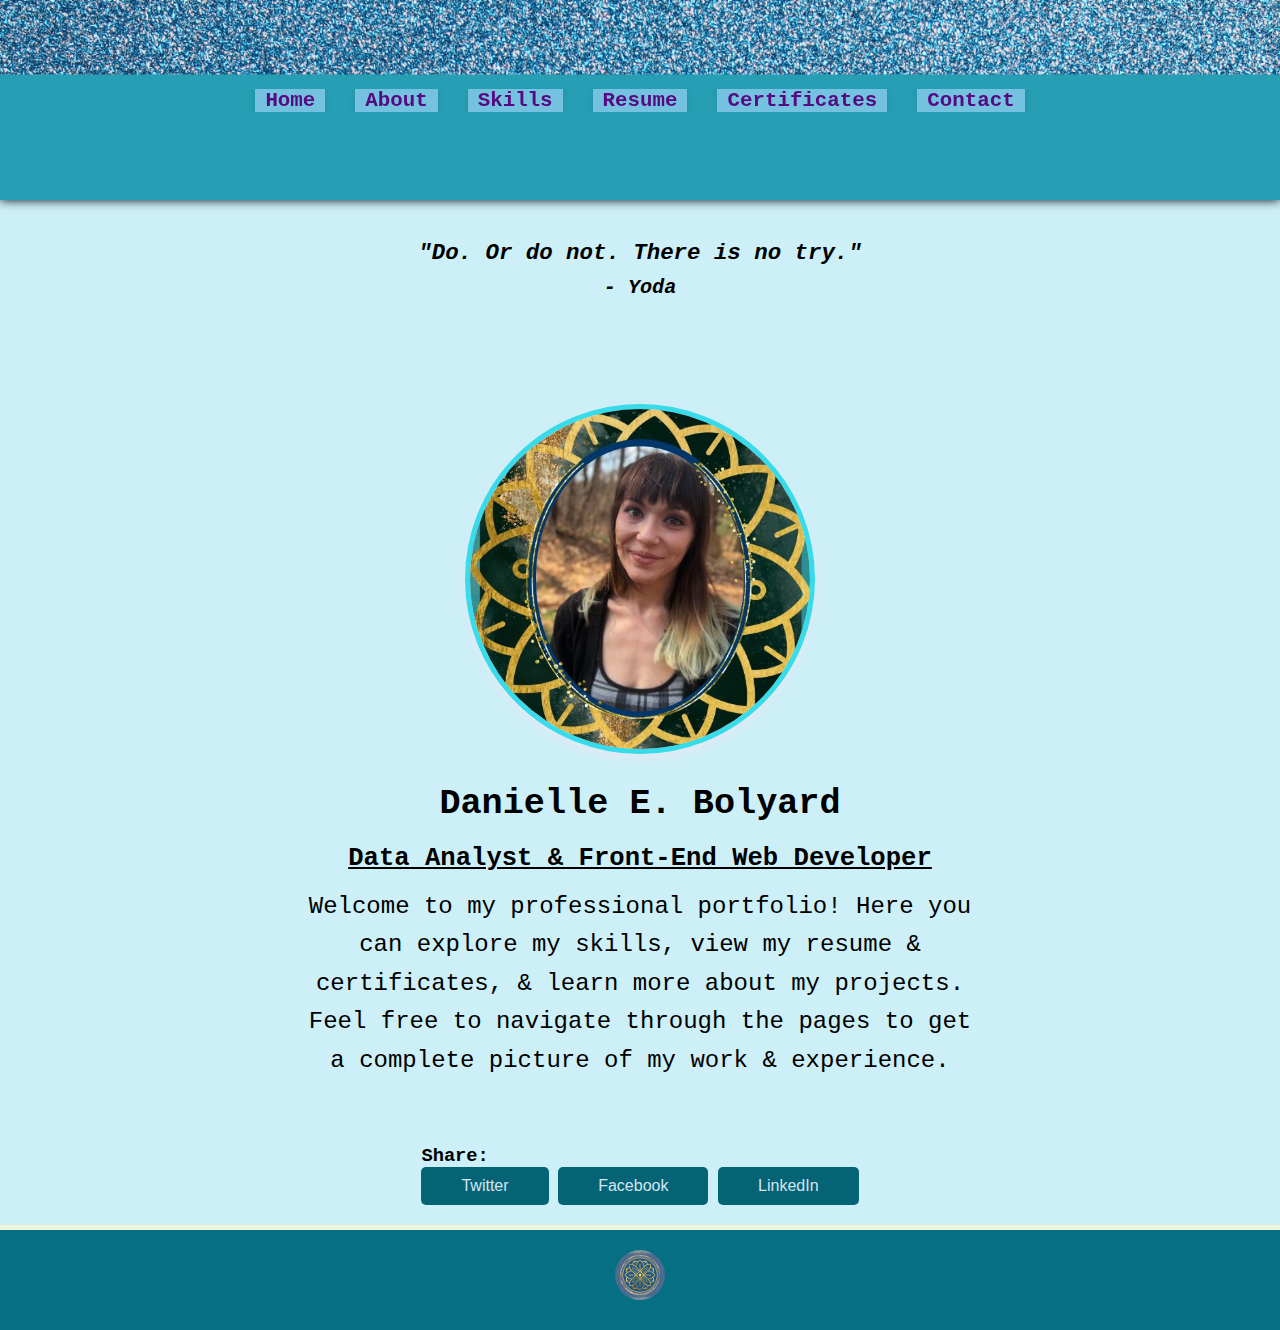
<file: index.html>
<!DOCTYPE html>
<html lang="en">
  <head>
    <meta charset="UTF-8" />
    <meta name="viewport" content="width=device-width, initial-scale=1.0" />
    <meta
      name="description"
      content="Danielle E. Bolyard's professional portfolio blog showcasing skills in Data Analysis and Front-End Web Development"
    />
    <title>Danielle E. Bolyard - Blog</title>
    <link rel="stylesheet" href="css/main.css"/>
    <link
      rel="stylesheet"
      href="https://cdnjs.cloudflare.com/ajax/libs/font-awesome/6.0.0-beta3/css/all.min.css" />
  </head>
  
  <body>
    <header class="header-container banner">
      <div class="header-content">
        <nav>
          <ul>
            <li><a href="index.html">Home</a></li>
            <li><a href="pages/about.html">About</a></li>
            <li><a href="pages/skills.html">Skills</a></li>
            <li><a href="pages/resume.html">Resume</a></li>
            <li><a href="pages/certificates.html">Certificates</a></li>
            <li><a href="pages/contact.html">Contact</a></li>
          </ul>
        </nav>
      </div>
    </header>
    
    <main>
        <blockquote class="quote">
          "Do. Or do not. There is no try." 
          <cite>- Yoda</cite>
        </blockquote>

      <section class="intro">
        <div class="postcard">
          <img src="assets/images/profile.jpg" alt="Profile Picture" />
          <div class="postcard-text">
            <h1>Danielle E. Bolyard</h1>
            <h2 class="job-title">Data Analyst & Front-End Web Developer</h2>
            <p>
              Welcome to my professional portfolio! Here you can explore my
              skills, view my resume & certificates, & learn more about my
              projects. Feel free to navigate through the pages to get a
              complete picture of my work & experience.
            </p>
          </div>
        </div>
        <div class="social-share">
          <h3>Share:</h3>
          <button class="social-button twitter" onclick="shareOnTwitter()">Twitter</button>
          <button class="social-button facebook" onclick="shareOnFacebook()">Facebook</button>
          <button class="social-button linkedin" onclick="shareOnLinkedIn()">LinkedIn</button>
        </div>
      </section>
    </main>
    <footer>
      <img src="assets/images/logo.png" alt="Logo" class="footer-logo" />
    </footer>
  </body>
</html>
</file>
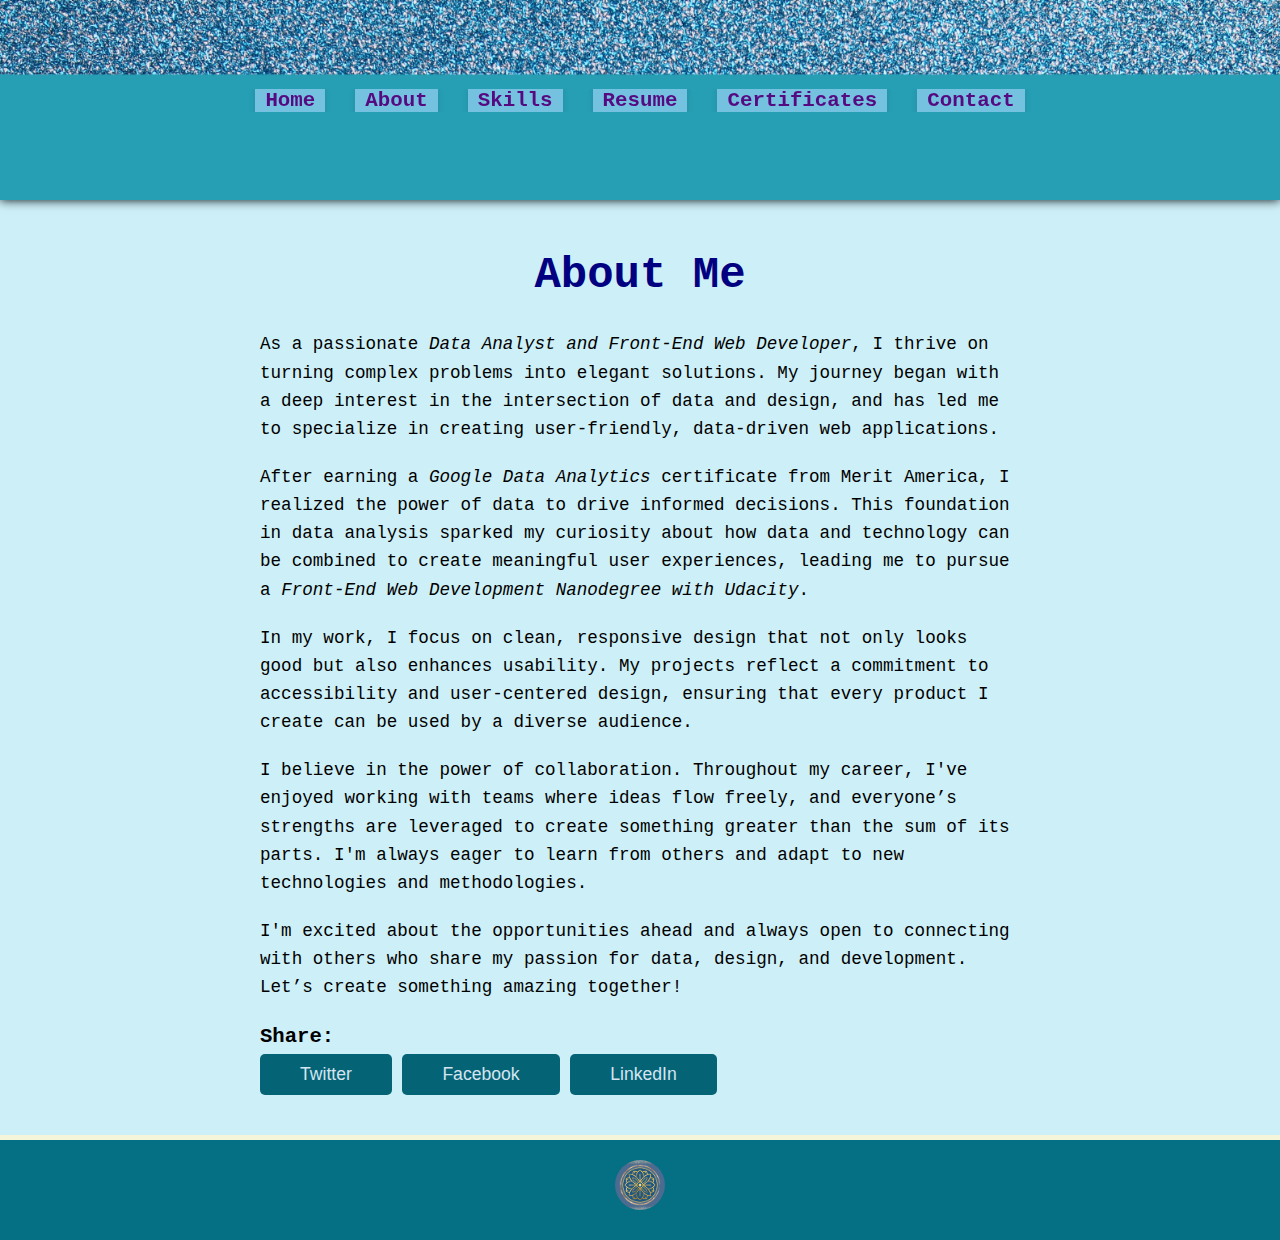
<file: pages/about.html>
<!DOCTYPE html>
<html lang="en">
  <head>
    <meta charset="UTF-8" />
    <meta name="viewport" content="width=device-width, initial-scale=1.0" />
    <meta
      name="description"
      content="Learn more about Danielle E. Bolyard, a Data Analyst & Front-End Web Developer."
    />
    <title>About Me - Danielle E. Bolyard</title>
    <link rel="stylesheet" href="../css/main.css"/>
  </head>
  
  <body>
    <header class="header-container banner">
      <div class="header-content">
        <nav>
          <ul>
            <li><a href="../index.html">Home</a></li>
            <li><a href="about.html">About</a></li>
            <li><a href="skills.html">Skills</a></li>
            <li><a href="resume.html">Resume</a></li>
            <li><a href="certificates.html">Certificates</a></li>
            <li><a href="contact.html">Contact</a></li>
          </ul>
        </nav>
      </div>
    </header>
    <main>
      <section class="about-me">
        <h1>About Me</h1>
        <p>
          As a passionate
          <em>Data Analyst and Front-End Web Developer</em>, I thrive on
          turning complex problems into elegant solutions. My journey began with
          a deep interest in the intersection of data and design, and has led me
          to specialize in creating user-friendly, data-driven web applications.
        </p>
        <p>
          After earning a
         <em>Google Data Analytics</em> certificate from Merit America,
          I realized the power of data to drive informed decisions. This
          foundation in data analysis sparked my curiosity about how data and
          technology can be combined to create meaningful user experiences,
          leading me to pursue a
          <em>Front-End Web Development Nanodegree with Udacity</em>.
        </p>
        <p>
          In my work, I focus on clean, responsive design that not only looks
          good but also enhances usability. My projects reflect a commitment to
          accessibility and user-centered design, ensuring that every product I
          create can be used by a diverse audience.
        </p>
        <p>
          I believe in the power of collaboration. Throughout my career, I've
          enjoyed working with teams where ideas flow freely, and everyone’s
          strengths are leveraged to create something greater than the sum of
          its parts. I'm always eager to learn from others and adapt to new
          technologies and methodologies.
        </p>
        <p>
          I'm excited about the opportunities ahead and always open to
          connecting with others who share my passion for data, design, and
          development. Let’s create something amazing together!
        </p>
        <div class="social-share">
          <h3>Share:</h3>
          <button class="social-button twitter" onclick="shareOnTwitter()">Twitter</button>
          <button class="social-button facebook" onclick="shareOnFacebook()">Facebook</button>
          <button class="social-button linkedin" onclick="shareOnLinkedIn()">LinkedIn</button>
        </div>
      </section>
    </main>
    <footer>
      <img src="../assets/images/logo.png" alt="Logo" class="footer-logo" />
    </footer>
  </body>
</html>
</file>
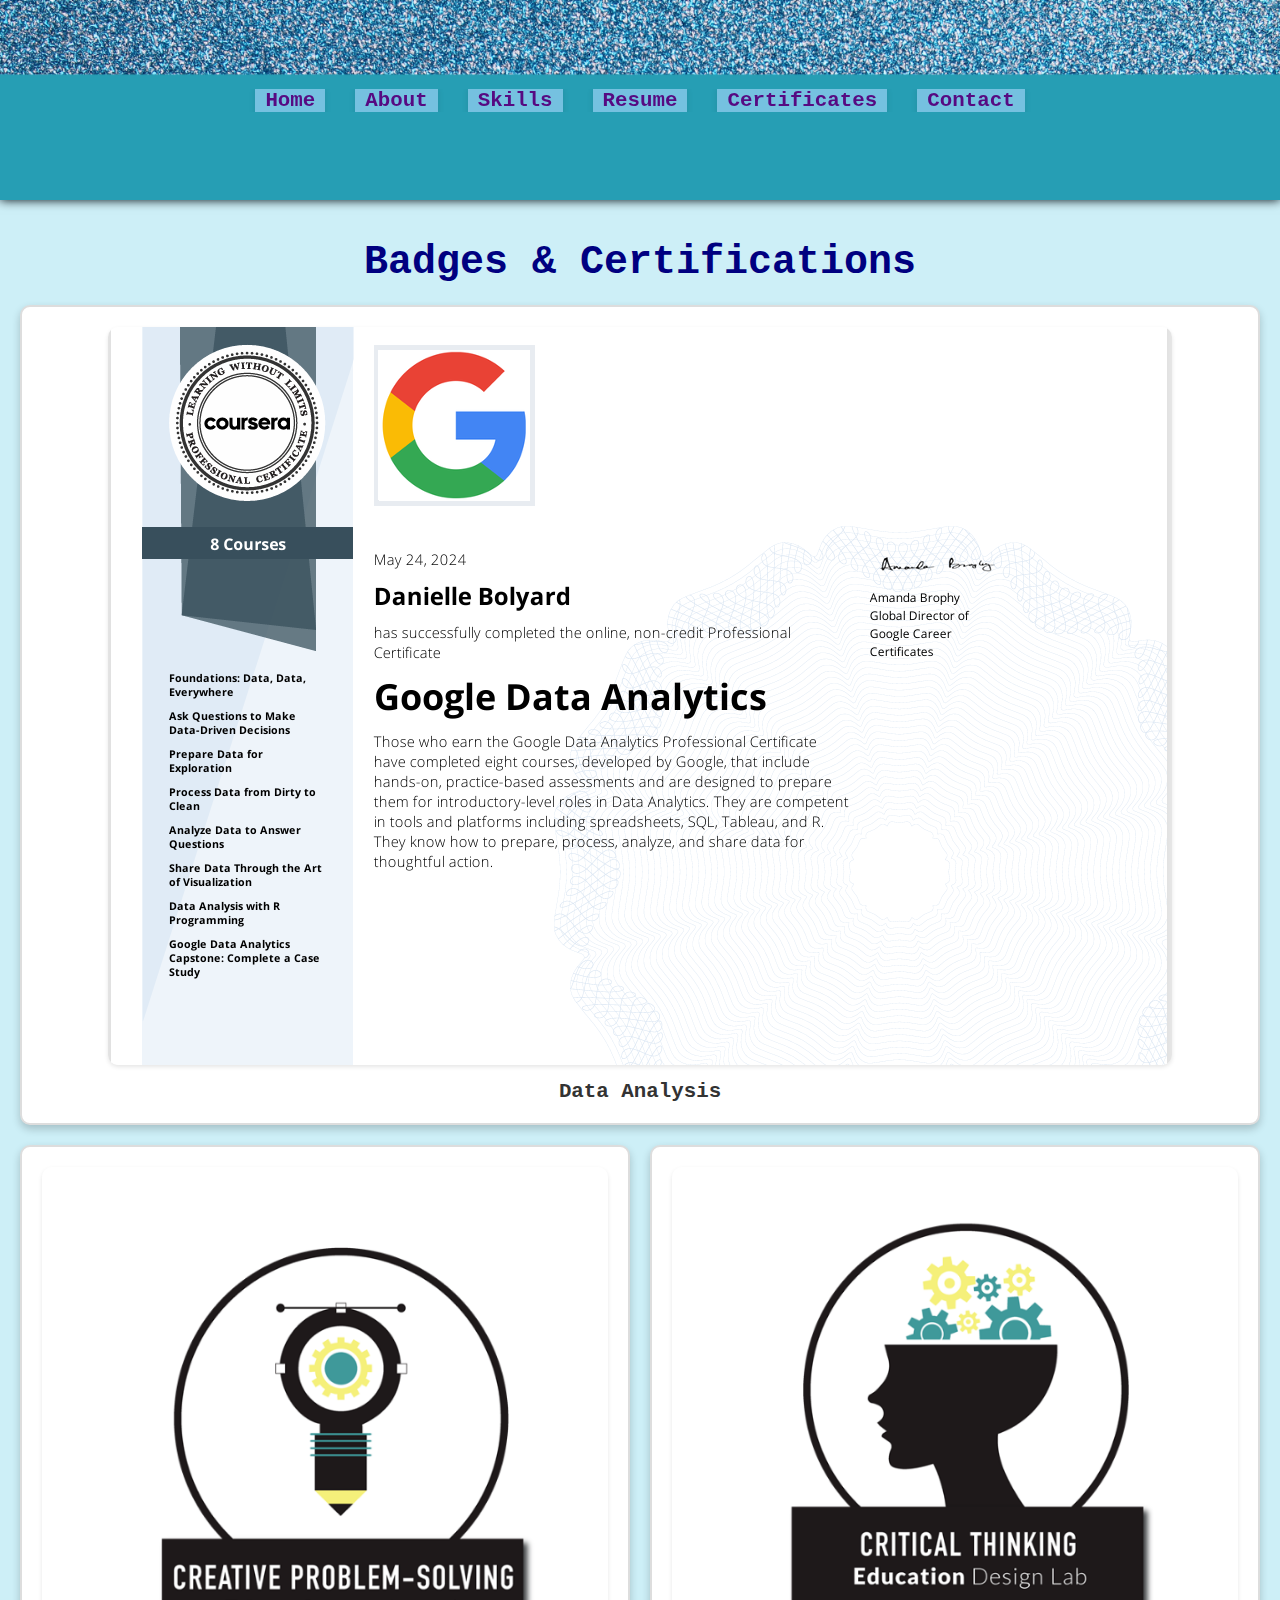
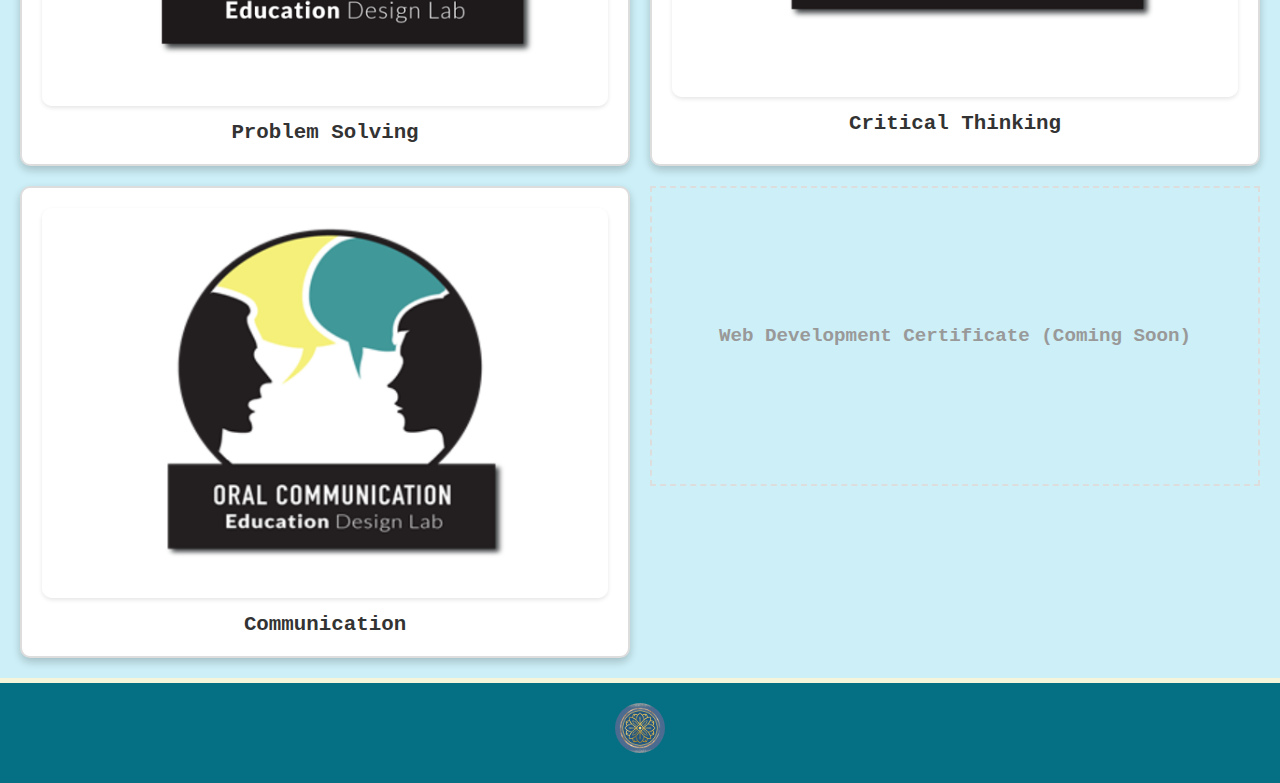
<file: pages/certificates.html>
<!DOCTYPE html>
<html lang="en">
  <head>
    <meta charset="UTF-8" />
    <meta name="viewport" content="width=device-width, initial-scale=1.0" />
    <meta
      name="description"
      content="Danielle E. Bolyard's badges and certifications showcasing skills in Data Analysis and Front-End Web Development."
    />
    <title>Danielle E. Bolyard - Certificates</title>
    <link rel="stylesheet" href="../css/main.css"/>

  </head>
  
  <body>
    <header class="header-container banner">
      <div class="header-content">
        <nav>
          <ul>
            <li><a href="../index.html">Home</a></li>
            <li><a href="about.html">About</a></li>
            <li><a href="skills.html">Skills</a></li>
            <li><a href="resume.html">Resume</a></li>
            <li><a href="certificates.html">Certificates</a></li>
            <li><a href="contact.html">Contact</a></li>
          </ul>
        </nav>
      </div>
    </header>
    <main>
      <section class="certificates">
        <h1>Badges & Certifications</h1>
        <div class="certificates-grid">
          <figure class="certificate-item featured">
            <img src="../assets/images/da-cert.png" alt="Data Analysis Certificate" />
            <figcaption>Data Analysis</figcaption>
          </figure>
          <figure class="certificate-item">
            <img src="../assets/images/prob-solving.png" alt="Problem Solving Badge" />
            <figcaption>Problem Solving</figcaption>
          </figure>
          <figure class="certificate-item">
            <img src="../assets/images/crit-think.png" alt="Critical Thinking Badge" />
            <figcaption>Critical Thinking</figcaption>
          </figure>
          <figure class="certificate-item">
            <img src="../assets/images/communication.png" alt="Communication Badge" />
            <figcaption>Communication</figcaption>
          </figure>
          <div class="certificate-placeholder">
            Web Development Certificate (Coming Soon)
          </div>
        </div>
      </section>
      
    </main>
    <footer>
      <img src="../assets/images/logo.png" alt="Logo" class="footer-logo" />
    </footer>
  </body>
</html>
</file>
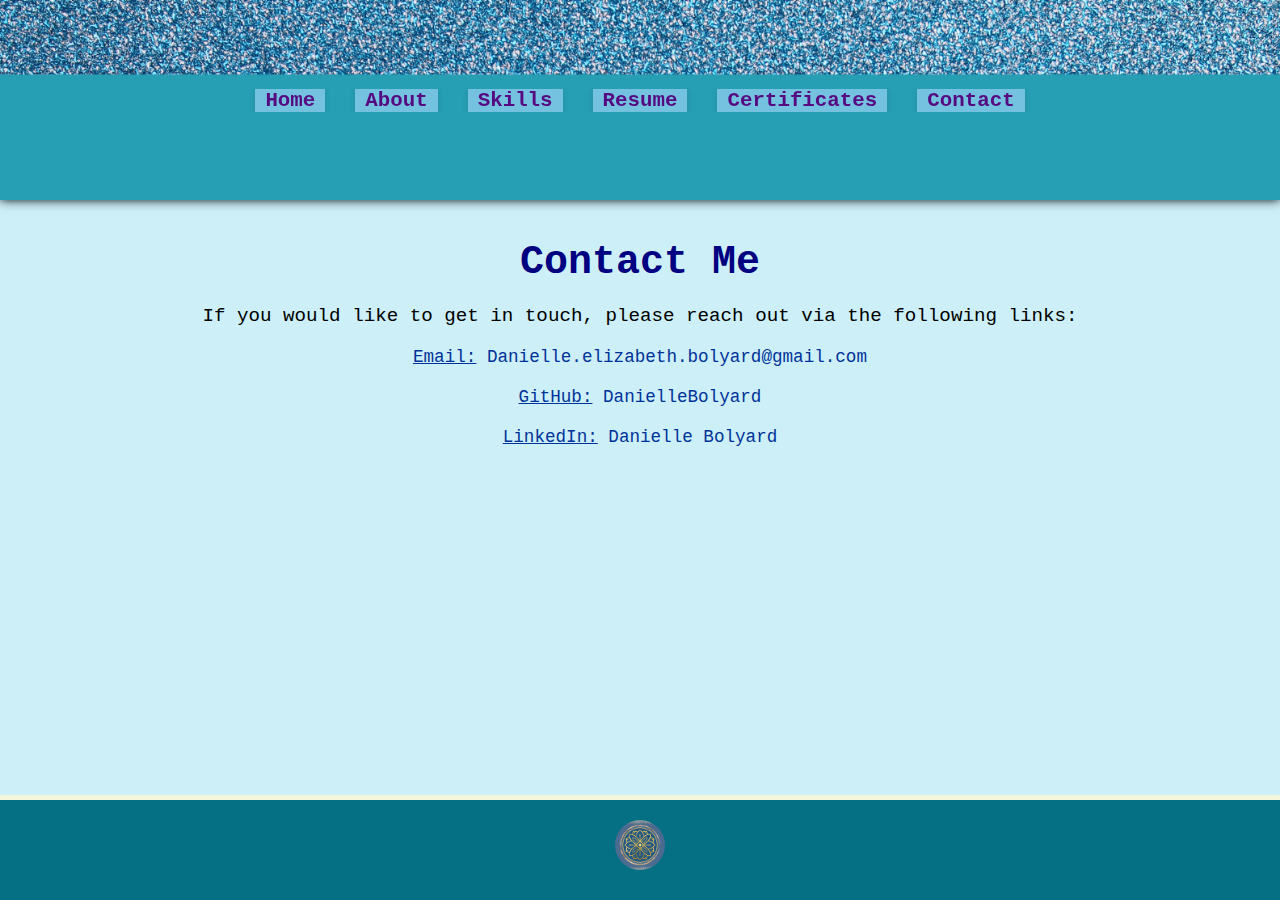
<file: pages/contact.html>
<!DOCTYPE html>
<html lang="en">
  <head>
    <meta charset="UTF-8" />
    <meta name="viewport" content="width=device-width, initial-scale=1.0" />
    <meta
      name="description"
      content="Contact page for Danielle E. Bolyard including LinkedIn, GitHub, and email address."
    />
    <title>Danielle E. Bolyard - Contact</title>
    <link rel="stylesheet" href="../css/main.css"/>
  </head>
  
  <body>
    <header class="header-container banner">
      <div class="header-content">
        <nav>
          <ul>
            <li><a href="../index.html">Home</a></li>
            <li><a href="about.html">About</a></li>
            <li><a href="skills.html">Skills</a></li>
            <li><a href="resume.html">Resume</a></li>
            <li><a href="certificates.html">Certificates</a></li>
            <li><a href="contact.html">Contact</a></li>
          </ul>
        </nav>
      </div>
    </header>
    <main>
      <section class="contact">
        <h1>Contact Me</h1>
        <p>
          If you would like to get in touch, please reach out via the following
          links:
        </p>
        <ul class="contact-links">
          <li>
            <a href="mailto:Danielle.elizabeth.bolyard@gmail.com">
              <u>Email:</u> Danielle.elizabeth.bolyard@gmail.com
            </a>
          </li>
          <li>
            <a href="https://github.com/DanielleBolyard" target="_blank">
              <u>GitHub:</u> DanielleBolyard
            </a>
          </li>
          <li>
            <a href="https://www.linkedin.com/in/danielle-bolyard-data-specialist/ "target="_blank">
              <u>LinkedIn:</u> Danielle Bolyard
            </a>
          </li>
        </ul>
        

      </section>
    </main>
    <footer>
      <img src="../assets/images/logo.png" alt="Logo" class="footer-logo" />
    </footer>
  </body>
</html>
</file>
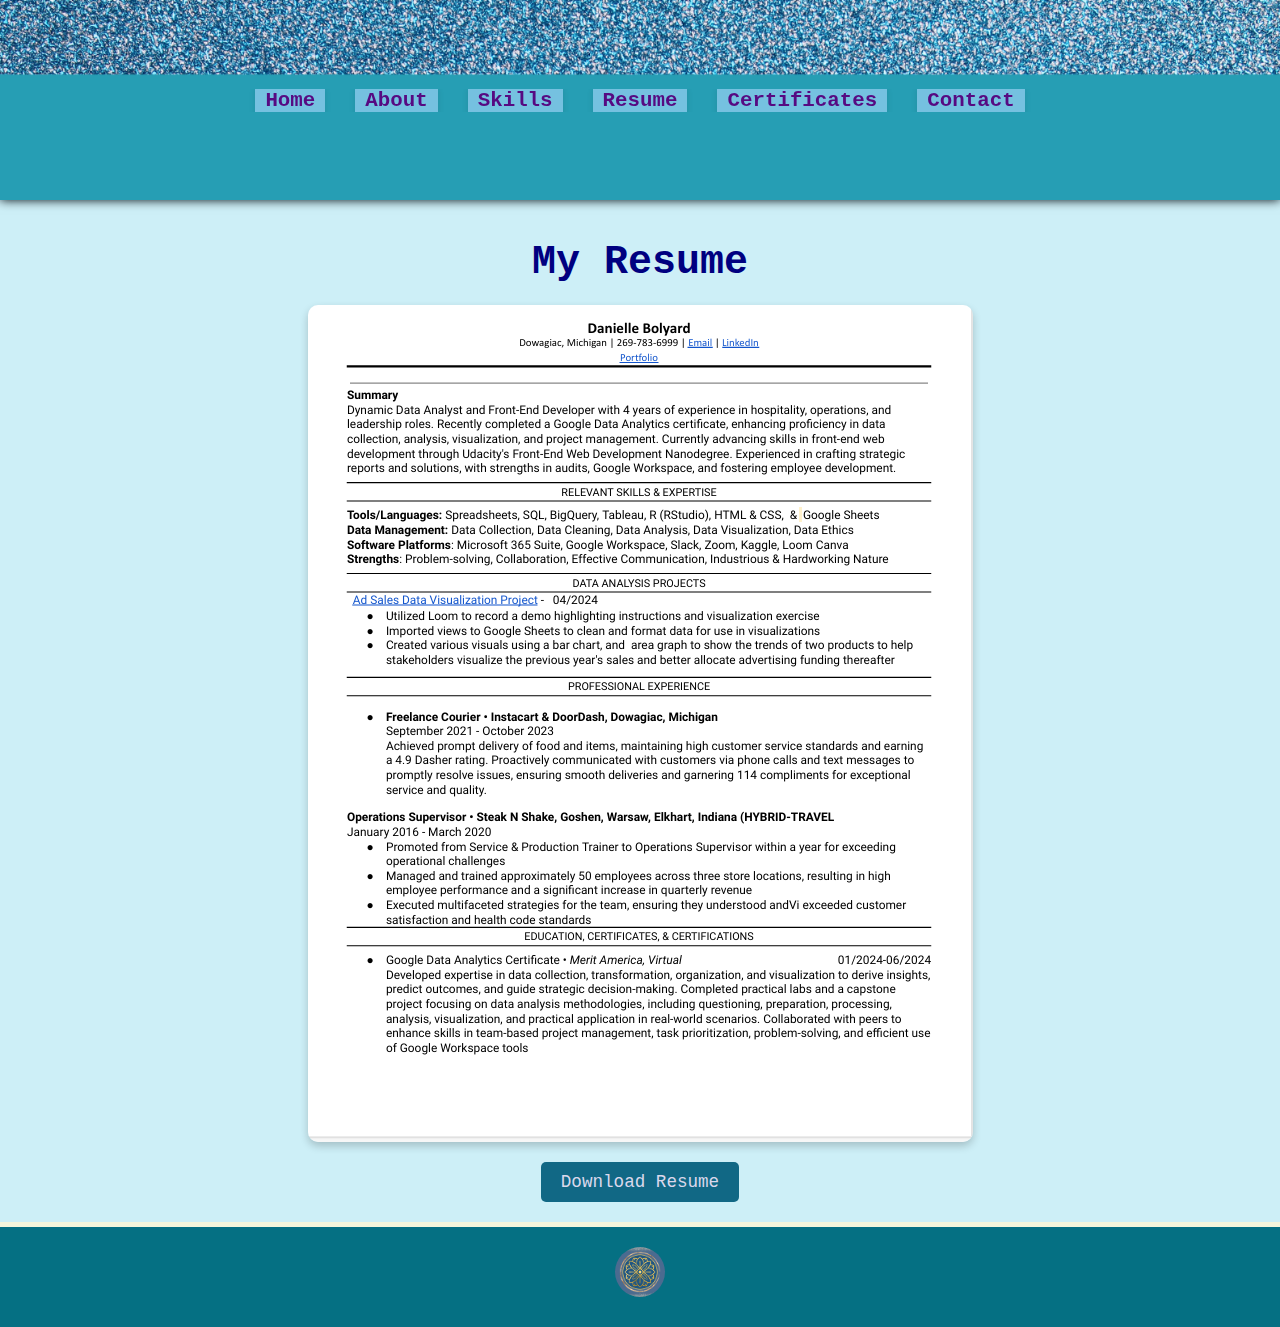
<file: pages/resume.html>
<!DOCTYPE html>
<html lang="en">
  <head>
    <meta charset="UTF-8" />
    <meta name="viewport" content="width=device-width, initial-scale=1.0" />
    <meta name="description" content="Danielle E. Bolyard's Resume showcasing professional experience, education, and skills." />
    <title>Danielle E. Bolyard - Resume</title>
    <link rel="stylesheet" href="../css/main.css"/>
  </head>
  
  <body>
    <header class="header-container">
      <div class="header-content">
        <nav>
          <ul>
            <li><a href="../index.html">Home</a></li>
            <li><a href="../pages/about.html">About</a></li>
            <li><a href="../pages/skills.html">Skills</a></li>
            <li><a href="../pages/resume.html">Resume</a></li>
            <li><a href="../pages/certificates.html">Certificates</a></li>
            <li><a href="../pages/contact.html">Contact</a></li>
          </ul>
        </nav>
      </div>
    </header>

    <main>
      <section class="resume">
        <h1>My Resume</h1>
        <div class="resume-img-container">
          <img src="../assets/images/resume.png" alt="Screenshot of Resume" class="resume-img" />
        </div>
        <a href="../assets/resume/resume.pdf" target="_blank" class="resume-link">Download Resume</a>
      </section>
    </main>

    <footer>
      <img src="../assets/images/logo.png" alt="Logo" class="footer-logo" />
    </footer>
  </body>
</html>
</file>
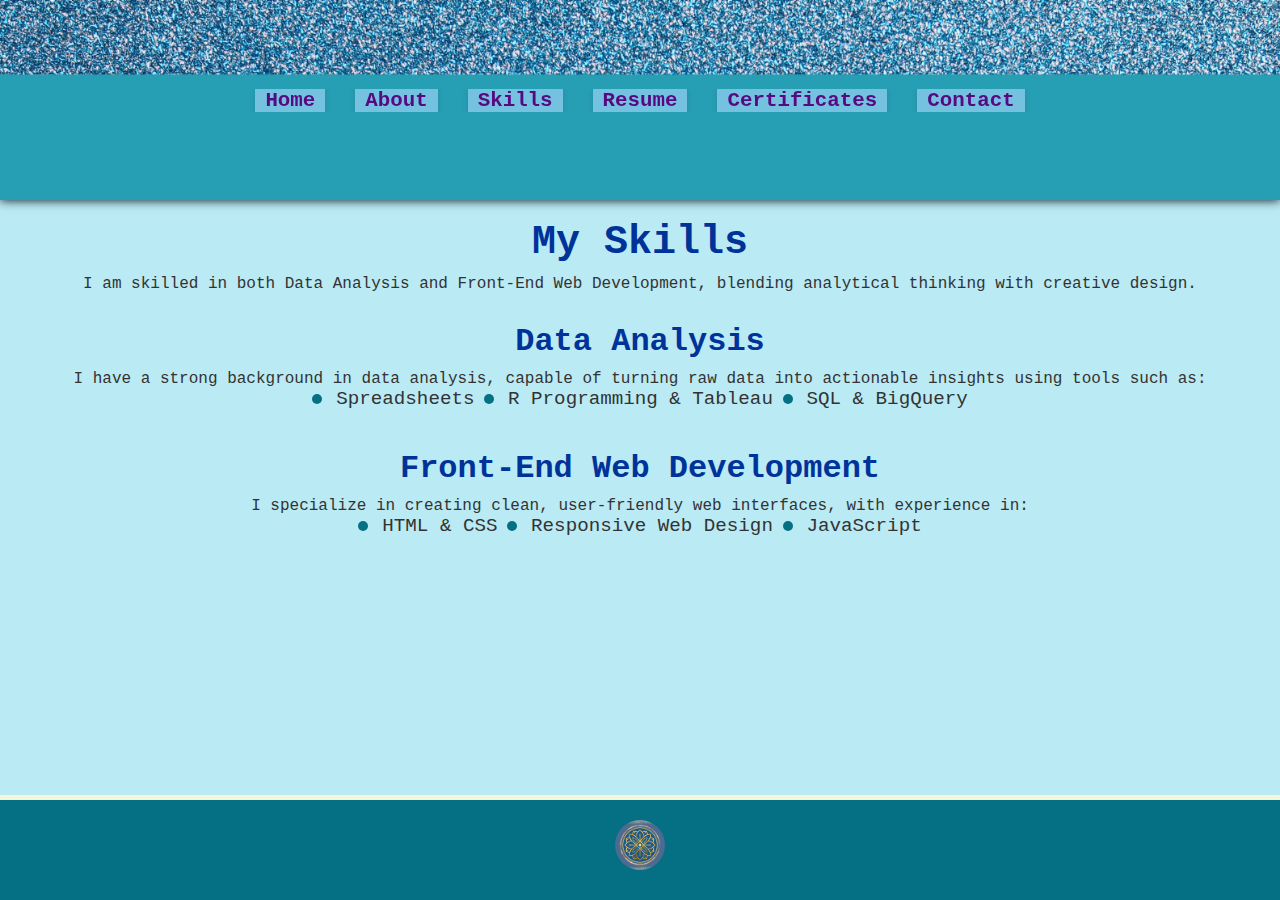
<file: pages/skills.html>
<!DOCTYPE html>
<html lang="en">
<head>
    <meta charset="UTF-8" />
    <meta name="viewport" content="width=device-width, initial-scale=1.0" />
    <meta name="description" content="Skills of Danielle E. Bolyard in Data Analysis and Front-End Web Development." />
    <title>Skills - Danielle E. Bolyard</title>
    <link rel="stylesheet" href="../css/main.css"/>
</head>
  <body>
    <header class="header-container banner">
      <div class="header-content">
        <nav>
          <ul>
            <li><a href="../index.html">Home</a></li>
            <li><a href="about.html">About</a></li>
            <li><a href="skills.html">Skills</a></li>
            <li><a href="resume.html">Resume</a></li>
            <li><a href="certificates.html">Certificates</a></li>
            <li><a href="contact.html">Contact</a></li>
          </ul>
        </nav>
      </div>
    </header>

    <main class="skills-page">
      <section class="skills-intro">
        <h1>My Skills</h1>
        <p>
          I am skilled in both Data Analysis and Front-End Web Development,
          blending analytical thinking with creative design.
        </p>
      </section>

      <section class="skill-set">
        <h2>Data Analysis</h2>
        <p>
          I have a strong background in data analysis, capable of turning raw
          data into actionable insights using tools such as:
        </p>
        <ul>
          <li>Spreadsheets</li>
          <li>R Programming & Tableau</li>
          <li>SQL & BigQuery</li>
        </ul>
      </section>

      <section class="skill-set">
        <h2>Front-End Web Development</h2>
        <p>
          I specialize in creating clean, user-friendly web interfaces, with
          experience in:
        </p>
        <ul>
          <li>HTML & CSS</li>
          <li>Responsive Web Design</li>
          <li>JavaScript</li>
        </ul>
      </section>
    </main>

    <footer>
      <img src="../assets/images/logo.png" alt="Logo" class="footer-logo" />
    </footer>
  </body>
</html>
</file>
<file: css/main.css>
@import url('core.css');
@import url('page-specific.css');
@import url('responsive.css');
</file>
